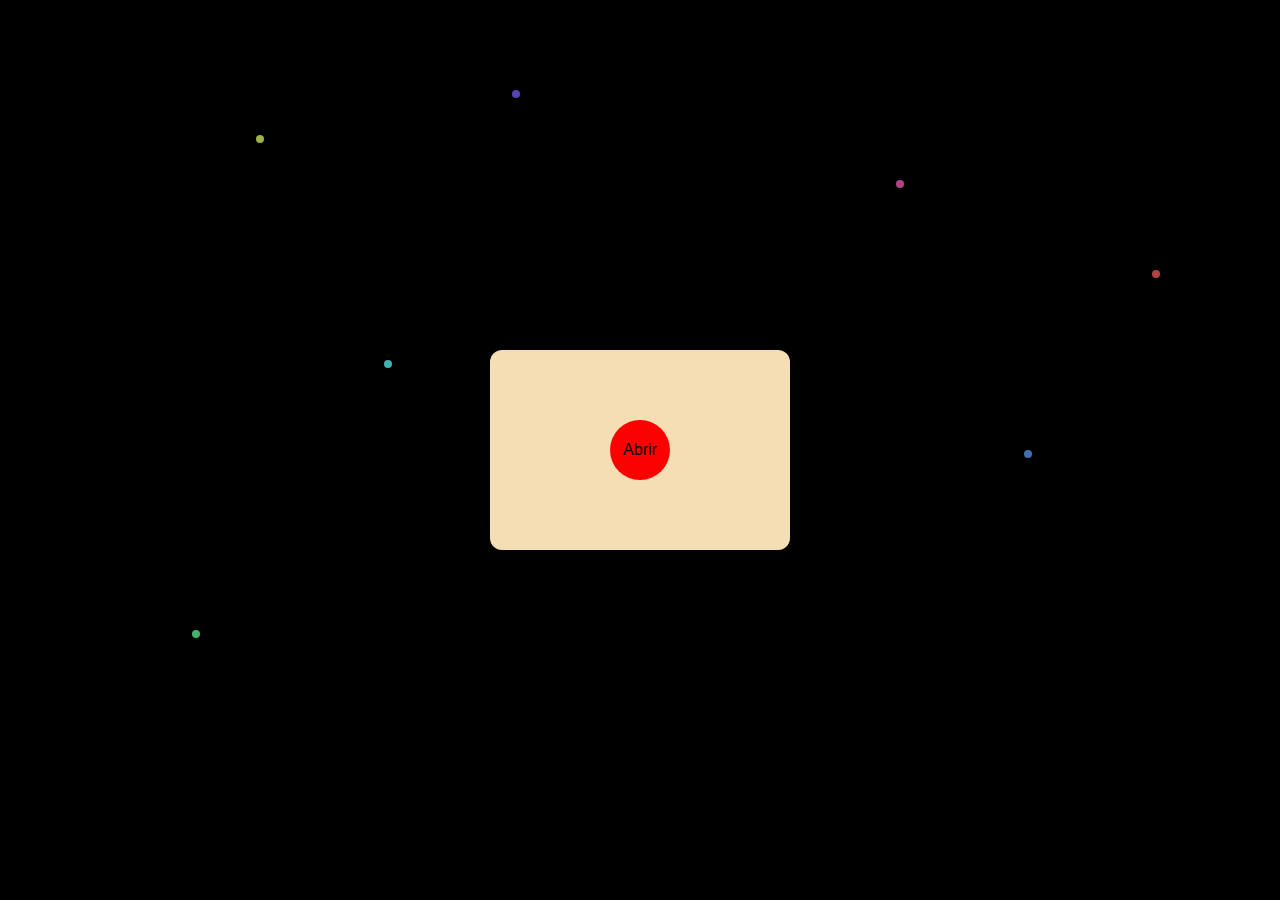
<file: index.html>
<!DOCTYPE html>
<html lang="es">
<head>
    <meta charset="UTF-8">
    <meta name="viewport" content="width=device-width, initial-scale=1.0">
    <title>Sobre de Carta</title>
    <link rel="stylesheet" href="Sobreaspecto.css">
</head>
<body>
    
    <div class="confeti"></div>
    <div class="confeti"></div>
    <div class="confeti"></div>
    <div class="confeti"></div>
    <div class="confeti"></div>
    <div class="confeti"></div>
    <div class="confeti"></div>
    <div class="confeti"></div>
    <div class="confeti"></div>

  
    <div class="sobre">
        <a href="presentacion.html" class="boton-abrir">Abrir</a>
    </div>
</body>
</html>
</file>
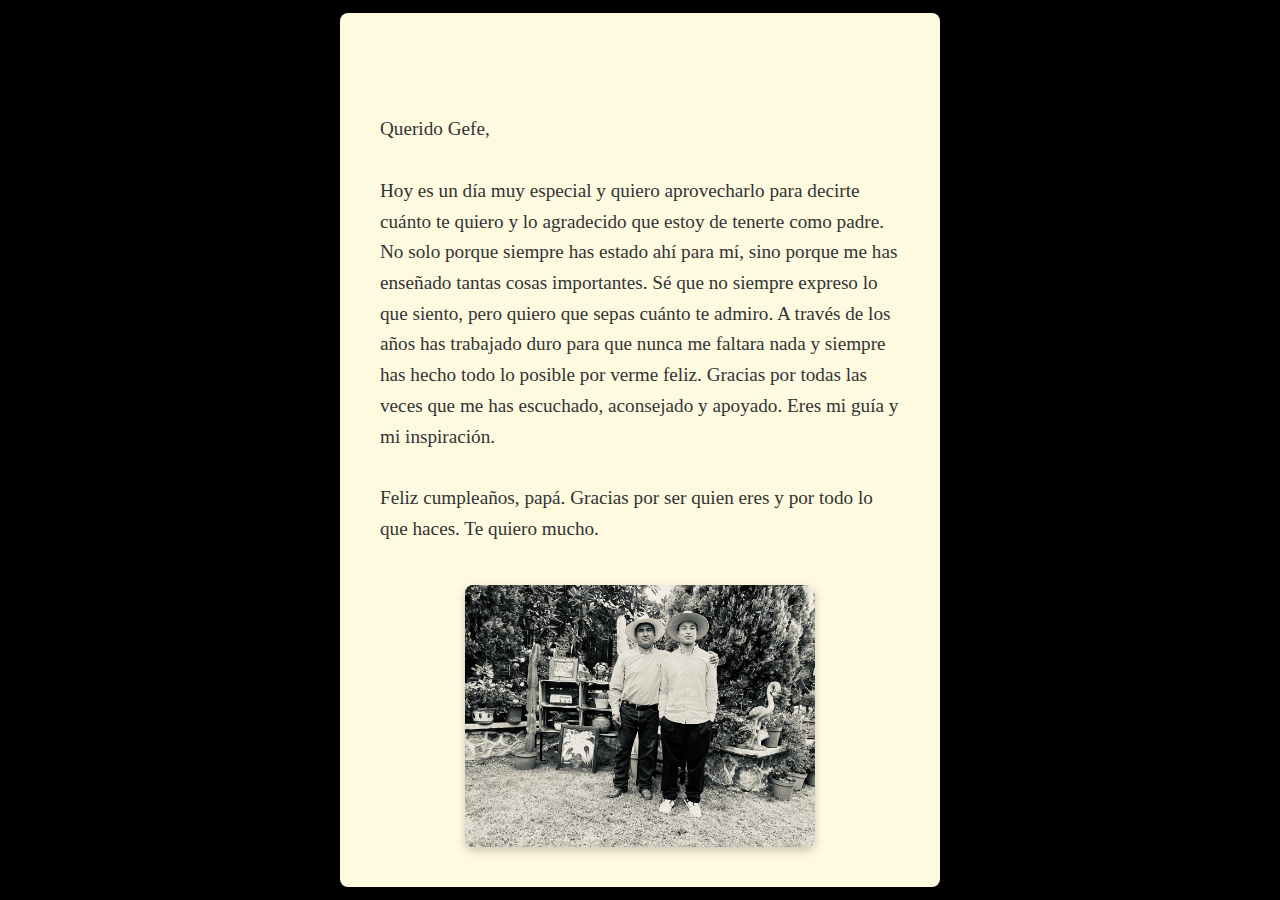
<file: carta.html>
<!DOCTYPE html>
<html lang="es">
<head>
    <meta charset="UTF-8">
    <meta name="viewport" content="width=device-width, initial-scale=1.0">
    <title>Carta Especial</title>
    <link rel="stylesheet" href="cartaaspecto.css">
</head>
<body>
    <div class="hoja">
        <p class="texto-carta">
            <br><br>
            Querido Gefe,<br><br>
            Hoy es un día muy especial y quiero aprovecharlo para decirte cuánto te quiero y lo agradecido que estoy de tenerte como padre. No solo porque siempre has estado ahí para mí, sino porque me has enseñado tantas cosas importantes. Sé que no siempre expreso lo que siento, pero quiero que sepas cuánto te admiro. A través de los años has trabajado duro para que nunca me faltara nada y siempre has hecho todo lo posible por verme feliz. Gracias por todas las veces que me has escuchado, aconsejado y apoyado. Eres mi guía y mi inspiración.<br><br>
            Feliz cumpleaños, papá. Gracias por ser quien eres y por todo lo que haces. Te quiero mucho.
        </p>
        <img src="foto.jpeg" alt="Imagen" class="imagen">
    </div>
</body>
</html>
</file>
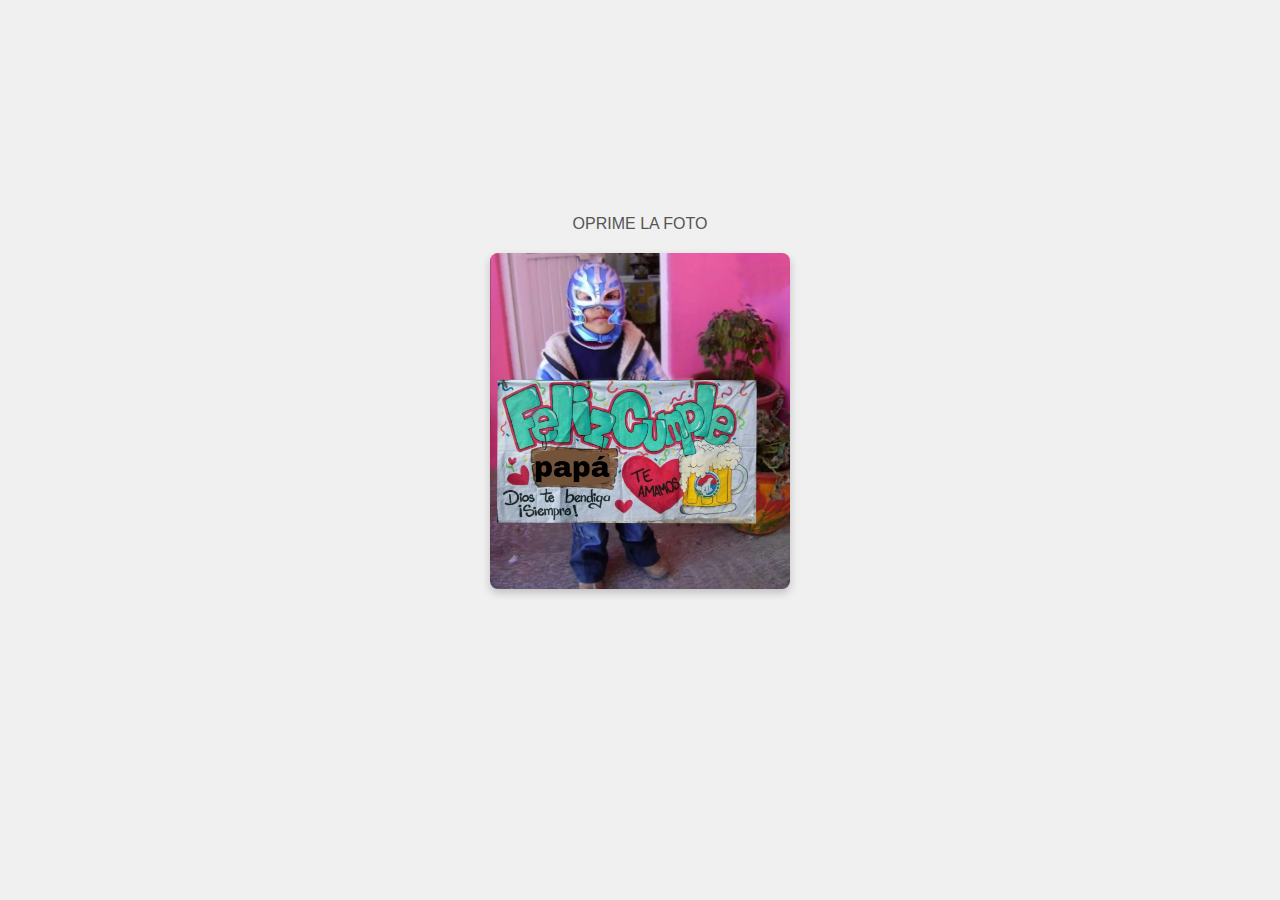
<file: presentacion.html>
<!DOCTYPE html>
<html lang="es">
<head>
    <meta charset="UTF-8">
    <meta name="viewport" content="width=device-width, initial-scale=1.0">
    <title>Presentación</title>
    <link rel="stylesheet" href="presentacionaspecto.css">
</head>
<body>
    <div class="contenedor">
        <p class="subtitulo">OPRIME LA FOTO</p>
        <img src="imagen.jpeg" alt="Foto especial" class="foto" onclick="revelarMensaje()">
        <div class="mensaje" id="mensaje">
            Hay algo que quiero decirte en este día especial
            <a href="carta.html" class="flecha">→</a>
        </div>
    </div>

    <script>
        function revelarMensaje() {
            document.getElementById("mensaje").style.opacity = "1";
        }
    </script>
</body>
</html>
</file>
<file: Sobreaspecto.css>
* {
    box-sizing: border-box;
    margin: 0;
    padding: 0;
}

body {
    display: flex;
    justify-content: center;
    align-items: center;
    height: 100vh;
    background-color: black;
    font-family: 'Arial', sans-serif;
    overflow: hidden;
    position: relative;
    padding: 10px; 
}

.confeti {
    position: absolute;
    width: 8px;
    height: 8px;
    border-radius: 50%;
    background-color: hsl(calc(360 * var(--i)), 70%, 60%);
    opacity: 0.8;
    animation: confeti 3s ease-in-out infinite;
}

@keyframes confeti {
    0% {
        transform: translateY(-20px) scale(1);
        opacity: 1;
    }
    100% {
        transform: translateY(200px) scale(0.8);
        opacity: 0;
    }
}

.confeti:nth-child(1) { left: 20%; top: 15%; --i: 0.2; }
.confeti:nth-child(2) { left: 30%; top: 40%; --i: 0.5; }
.confeti:nth-child(3) { left: 40%; top: 10%; --i: 0.7; }
.confeti:nth-child(4) { left: 50%; top: 60%; --i: 0.3; }
.confeti:nth-child(5) { left: 70%; top: 20%; --i: 0.9; }
.confeti:nth-child(6) { left: 80%; top: 50%; --i: 0.6; }
.confeti:nth-child(7) { left: 90%; top: 30%; --i: 1.0; }
.confeti:nth-child(8) { left: 15%; top: 70%; --i: 0.4; }

.sobre {
    position: relative;
    width: 300px;
    height: 200px;
    background-color: #F5DEB3;
    border-radius: 12px;
    display: flex;
    justify-content: center;
    align-items: center;
    box-shadow: 0 4px 12px rgba(0, 0, 0, 0.3);
    overflow: hidden;
    z-index: 2;
    transition: width 0.3s ease;
}

.boton-abrir {
    width: 60px;
    height: 60px;
    background-color: red;
    color: black;
    display: flex;
    justify-content: center;
    align-items: center;
    border-radius: 50%;
    font-size: 1em;
    font-family: 'Cursive', sans-serif;
    cursor: pointer;
    transition: transform 0.3s ease, background-color 0.3s;
    text-decoration: none;
    z-index: 3;
}

.boton-abrir:hover {
    transform: scale(1.1);
    background-color: #ff4d4d;
}

@media (max-width: 600px) {
    .sobre {
        width: 80%;
        height: 150px;
    }
    .boton-abrir {
        width: 50px;
        height: 50px;
        font-size: 0.9em;
    }
}
</file>
<file: cartaaspecto.css>
* {
    box-sizing: border-box;
    margin: 0;
    padding: 0;
}

body {
    display: flex;
    justify-content: center;
    align-items: center;
    height: 100vh;
    background-color: #000; 
    font-family: 'Georgia', serif;
    color: #333;
}

.hoja {
    background-color: #fefae0; 
    width: 90%;
    max-width: 600px;
    padding: 30px;
    border-radius: 8px;
    box-shadow: 0 4px 10px rgba(0, 0, 0, 0.3);
    display: flex;
    flex-direction: column;
    align-items: center;
}

.texto-carta {
    font-size: 1.1em;
    color: #333;
    line-height: 1.6;
    text-align: left;
    margin-bottom: 20px;
}

.imagen {
    width: 100%;
    max-width: 300px;
    height: auto;
    border-radius: 8px;
    margin-top: 20px;
    box-shadow: 0 4px 8px rgba(0, 0, 0, 0.2);
}


@media (max-width: 480px) {
    .hoja {
        width: 100%;
        padding: 20px;
    }

    .texto-carta {
        font-size: 1em;
    }

    .imagen {
        max-width: 250px;
    }
}

@media (min-width: 768px) {
    .hoja {
        padding: 40px;
    }

    .texto-carta {
        font-size: 1.2em;
    }

    .imagen {
        max-width: 350px;
    }
}
</file>
<file: presentacionaspecto.css>
* {
    box-sizing: border-box;
    margin: 0;
    padding: 0;
}

body {
    display: flex;
    justify-content: center;
    align-items: center;
    height: 100vh;
    background-color: #f0f0f0;
    font-family: 'Arial', sans-serif;
    color: #333;
}

.contenedor {
    position: relative;
    display: flex;
    flex-direction: column;
    align-items: center;
    text-align: center;
    width: 90%; 
    max-width: 400px; 
}

.subtitulo {
    font-size: 1em;
    color: #555;
    margin-bottom: 20px;
}

.foto {
    width: 100%; 
    max-width: 300px; 
    height: auto;
    cursor: pointer;
    border-radius: 8px;
    box-shadow: 0 4px 8px rgba(0, 0, 0, 0.2);
    transition: transform 0.3s ease;
}

.foto:hover {
    transform: scale(1.05);
}

.mensaje {
    font-size: 1.2em;
    color: #333;
    margin-top: 20px;
    opacity: 0; 
    transition: opacity 1s ease;
}

.flecha {
    display: inline-block;
    margin-top: 10px;
    font-size: 2em;
    color: #800020;
    text-decoration: none;
    transition: transform 0.3s ease;
}

.flecha:hover {
    transform: translateX(5px);
}

@media (max-width: 600px) {
    .subtitulo {
        font-size: 0.9em; 
    }

    .mensaje {
        font-size: 1em; 
    }

    .flecha {
        font-size: 1.5em; 
    }
}
</file>
